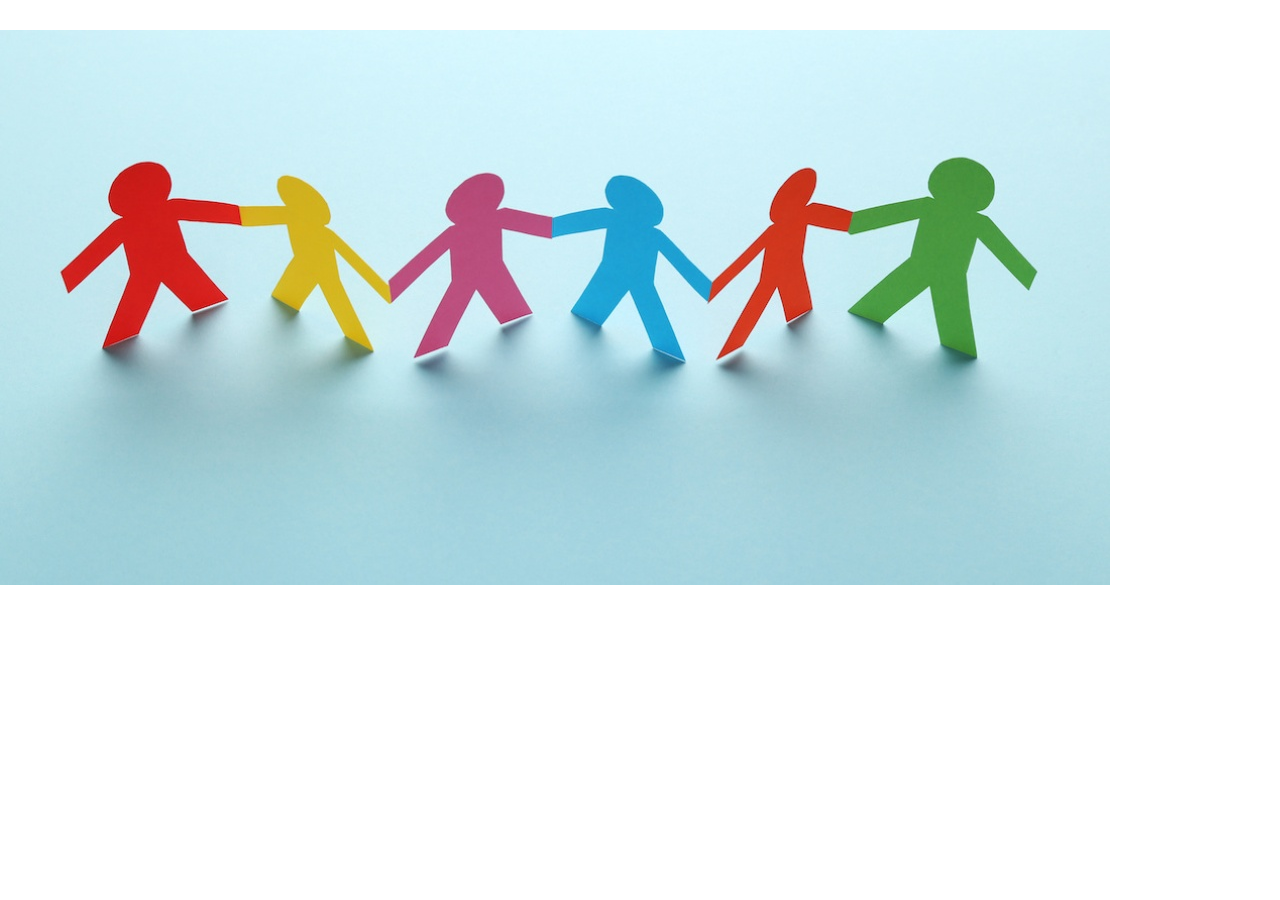
<file: index.html>
<!DOCTYPE html>
<html lang="fr">
  <head>
    <meta charset="utf-8">
    <link href="styles/style.css" rel="stylesheet">
    <title>Ma  page  de test</title>
    <meta name="viewport" content="width=device-width, initial-scale=1.0">
  </head>
  <body >
    <div class="grandpartie">
      <div class="partie1">
        <img src="images/group.jpg" alt="Paris" >
      </div>
  
      <div class="partie2">
        <div class="titre">
          <p> What they say about us</p>
        </div>
        <div class="threecards">
          <!--card1-->
          <div class="body0">
            <div class="boxgen2">
              <div class="boxspeci">
                <div class="circles">
                  <div class="circle circle"></div>
                  <div class="circle circle1"></div>
                  <div class="circle circle2"></div>
                </div>
              </div>
            </div>
            <div class="box">
              <h2>
                Well organized and layered 
              </h2>
              <p> 
                Element are intuitively organized and well named, so you can quickly customize your design.
              </p>
              <ul >
                <li><a href="#">know more</a></li>
                <li><a href="#">know more</a></li>
                <li><a href="#">know more</a></li>
              </ul>
            </div>
    
          </div>
          
          <!--card2-->
          
          <div class="body0">
            <div class="boxgen2">
              <div class="boxspeci">
                <div class="circles">
                  <div class="circle circle"></div>
                  <div class="circle circle1"></div>
                  <div class="circle circle2"></div>
                </div>
              </div>
            </div>
            <div class="box">
              <h2>
                Well organized and layered 
              </h2>
              <p> 
                Element are intuitively organized and well named, so you can quickly customize your design.
              </p>
              <ul >
                <li><a href="#">know more</a></li>
                <li><a href="#">know more</a></li>
                <li><a href="#">know more</a></li>
              </ul>
            </div>
    
          </div>
          <!--card3-->
          <div class="body0">
            <div class="boxgen2">
              <div class="boxspeci">
                <div class="circles">
                  <div class="circle circle"></div>
                  <div class="circle circle1"></div>
                  <div class="circle circle2"></div>
                </div>
              </div>
            </div>
            <div class="box">
              <h2>
                Well organized and layered 
              </h2>
              <p> 
                Element are intuitively organized and well named, so you can quickly customize your design.
              </p>
              <ul >
                <li><a href="#">know more</a></li>
                <li><a href="#">know more</a></li>
                <li><a href="#">know more</a></li>
              </ul>
            </div>
    
          </div>
          
        </div>
  
      </div>

    </div>
    
    
    
  </body>
</html>
</file>
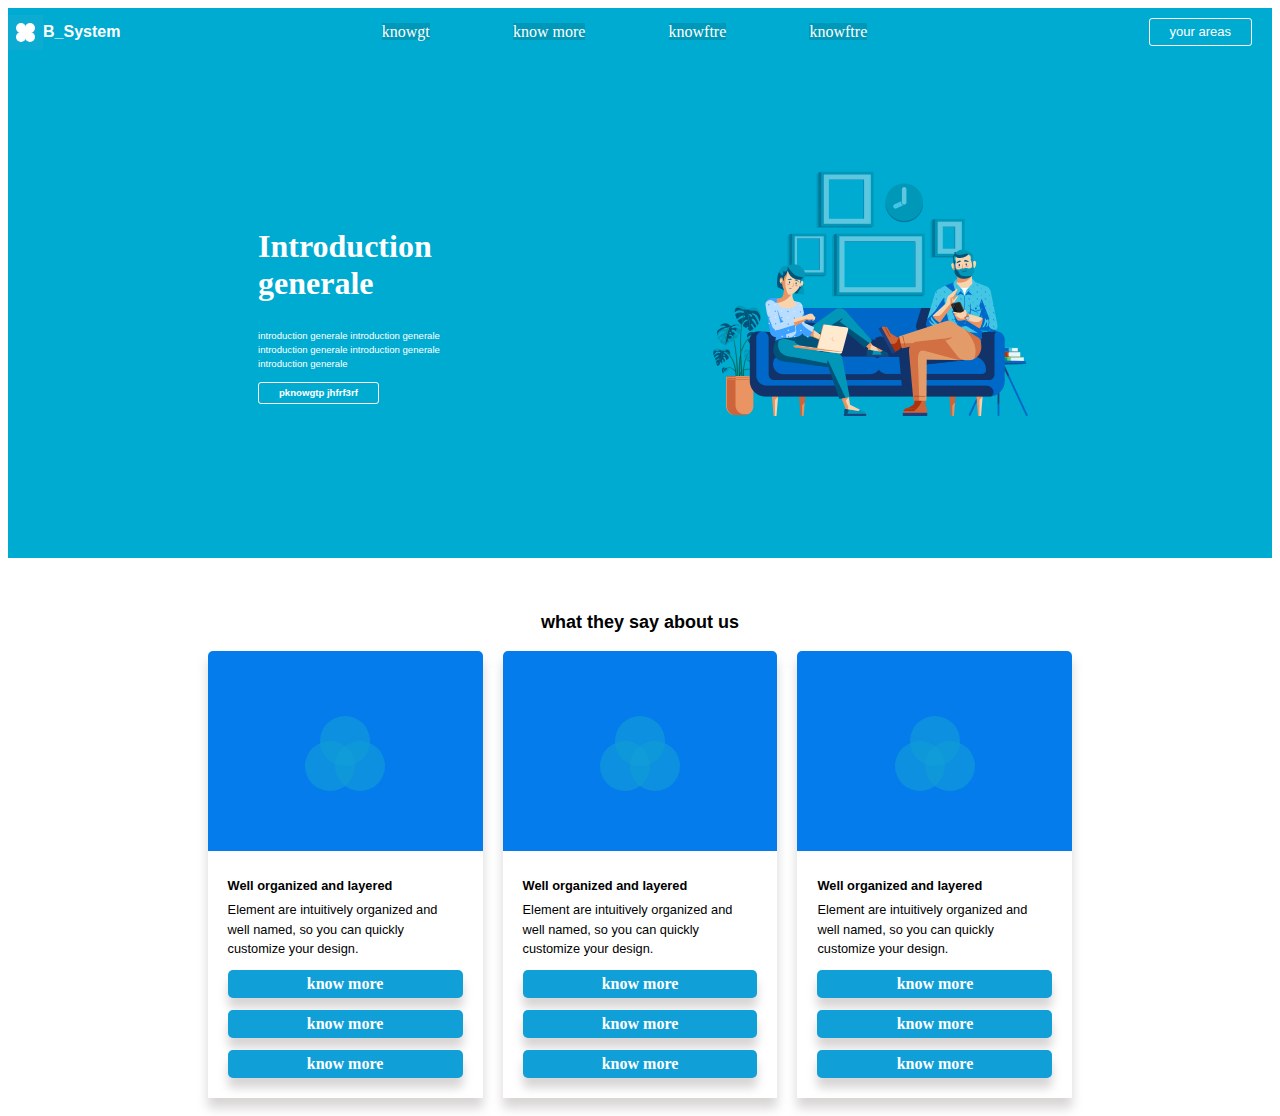
<file: projet avec 3 card/index.html>
<!DOCTYPE html>
<html>
  <head>
    <meta charset="utf-8">
    <link href="styles/style.css" rel="stylesheet">
    <title>Ma  page  de test</title>
    
  </head>
  <body>
    <div class="head">
      <div class="partiegauchemenu">
        <div class="logo">
          <svg width="35" height="35" >
            <rect x="0" y="0" width="100%" height="100%" fill="#abd1"/>
            <circle r="5" cx="22" cy="13" fill="#FFF"/>
            <circle r="5" cx="22" cy="22" fill="#FFF"/>
            <circle r="5" cx="13" cy="13" fill="#FFF"/>
            <circle r="5" cx="13" cy="22" fill="#FFF"/>
            <circle r="5" cx="17.5" cy="17.5" fill="#FFF"/>
          </svg>
          <div class="titrelogo">
            <p>B_System</p>
          </div>
        </div>
      </div>
      <div class="menu">
        <ul >
          <li><a href="#">knowgt</a></li>
          <li><a href="#">know more</a></li>
          <li><a href="#">knowftre</a></li>
          <li><a href="#">knowftre</a></li>
        </ul>
      </div>
      <div class="partiedroitmenu">
        <div>
          <div class="bouton">
            <p>
              your areas
            </p>
          </div>
        </div>
      </div>
    </div>
    <div class="partiegenerale">
      <div class="partiesuprieur">
        
        <div class="partietext">
          <h1> Introduction generale</h1>
          <p> introduction generale introduction generale 
            introduction generale introduction generale 
            introduction generale 
          </p>
          <div class="bouton">
            <p>
              pknowgtp jhfrf3rf
            </p>
          </div>
        </div>
        <div class="partieimage">
          <img src="images/Sans titre.png"> </img>
        </div>
      </div>
      <div class="partieinferieur">
        
        <div class="titreA">
           <p>what they say about us</p>
        </div>
        
        <div class="cartesgenerale">
          <div class="cartes">
            <!-- carteUn-->
            <div class="body0">
              <div class="boxgen2">
                <div class="boxspeci">
                  <div class="circles">
                    <div class="circle circle"></div>
                    <div class="circle circle1"></div>
                    <div class="circle circle2"></div>
                  </div>
                </div>
              </div>
              <div class="box">
                <h2>
                  Well organized and layered 
                </h2>
                <p> 
                  Element are intuitively organized and well named, so you can quickly customize your design.
                </p>
                <ul >
                  <li><a href="#">know more</a></li>
                  <li><a href="#">know more</a></li>
                  <li><a href="#">know more</a></li>
                </ul>
              </div>
      
            </div>
            <!-- carteDeux-->
            <div class="body0">
              <div class="boxgen2">
                <div class="boxspeci">
                  <div class="circles">
                    <div class="circle circle"></div>
                    <div class="circle circle1"></div>
                    <div class="circle circle2"></div>
                  </div>
                </div>
              </div>
              <div class="box">
                <h2>
                  Well organized and layered 
                </h2>
                <p> 
                  Element are intuitively organized and well named, so you can quickly customize your design.
                </p>
                <ul >
                  <li><a href="#">know more</a></li>
                  <li><a href="#">know more</a></li>
                  <li><a href="#">know more</a></li>
                </ul>
              </div>
      
            </div>
            <!-- carteTrois-->
            <div class="body0">
              <div class="boxgen2">
                <div class="boxspeci">
                  <div class="circles">
                    <div class="circle circle"></div>
                    <div class="circle circle1"></div>
                    <div class="circle circle2"></div>
                  </div>
                </div>
              </div>
              <div class="box">
                <h2>
                  Well organized and layered 
                </h2>
                <p> 
                  Element are intuitively organized and well named, so you can quickly customize your design.
                </p>
                <ul >
                  <li><a href="#">know more</a></li>
                  <li><a href="#">know more</a></li>
                  <li><a href="#">know more</a></li>
                </ul>
              </div>
      
            </div>
          </div>
        </div>
      </div>
    </div>
  </body>
</html>
</file>
<file: styles/style.css>
* {
  box-sizing: border-box ;
}
body{
 margin: 0;
 padding: 0;
 background-color:white;
 width: 100%;
}
.p, h2, .ul{
  margin-top: 5px;
  margin-bottom: 5px;
  padding: 0;
  text-align: left;
  font-size: 1rem;
  font-style:unset;
  font-family: Helvetica, Arial, sans-serif;
  line-height: 1.5;
}
.h2{
  font-size:1.1rem;
  font-weight: bold;
  margin: 5px;
  margin-left: 0px;
}
.grandpartie{
  display: flex;
  width: 100%;
  padding: 0;
  margin: 0;
}
.partie1 {
  width: 100%;
  margin: 30px 0;
  
}
.partie2{
  margin: 0;
  padding: 0;
  width: 100%;
}
.titre{
  margin: 20px;
  text-align: center;
}
.threecards{
  margin: 0 200px;
  width: 70%;
  display: flex;
  align-items: center;
  justify-content: space-around;
}
.threecards .body0{
  margin: 10px;
  box-shadow: 0 10px 10px rgba(158, 149, 149, 0.4);
}

/*********************************card*********************************/
.boxspeci {
  background-color: rgb(5, 124, 235);
  border-radius: 5px 5px 0px 0px;
  height: 200px;
  width: 100%;
  display: flex;
  justify-content: center;
  align-items: center;
}
.circles {
  position: relative;
  height: 20px;
  width: 20px;
}
.circle {
  background-color: rgba(26, 228, 124, 0.5);
  background-blend-mode: screen ;
  position: absolute;
  border-radius: 50%;
  height: 50px;
  width: 50px;
  left: 0px;
  top: -10px;
}
.circle1 {
  left: 19px;
  top: 20px;
}
.circle2 {
  left: -19px;
  top: 20px;
}
/*******************************titre , paragraphe et liste de la carte******************************/
.box{
  padding: 10px;
  margin: 10px;
}
ul{
  padding: 0px;
  margin: 0px;
  width: 100%;
}
li{
  list-style-type: none;
  display: block;
}
a {
  font-size: 1rem;
  font-weight: bold;
  color: white;
  text-decoration: none;
  justify-content: center;
  text-align: center;
  
  border-radius: 5px;
  background: rgb(17, 159, 215);
  box-shadow: 0 10px 10px rgba(158, 149, 149, 0.4);
  padding: 5px 80px;
  margin-top: 12px;
  display: block;
}  









































/**********************responsive*****************/
/*@media only screen and (min-width: 600px) {
  h2, p{
    margin-left: 50px;
  }
  .boxgen2{
  margin: 30px  40px;
  margin-bottom: 0px;
  }
 ul{
  padding-left:50px ;
 }
  li{ display: inline;
    margin-right: 4px;}
  a {
    display: inline-block;
    padding: 10px 25px;
    width: 150px;
  }
}
@media screen and (max-width: 359px) {
  .box, .boxgen2 {
    display: none;
  }
}*/


































/*.box{
  width: 360px;
  height: 520px;
  position: absolute;
  margin: 13px ;
  padding: 20px;
  background: white;
  display: grid;
  grid-template:repeat(4, 130px)/repeat(3, 120px) ;
  
}

image{
  grid-area:1/1/2/3 ;
  background-image: url(images/fraise.jpeg);
  background-size: cover;
  background-position: 50% 50%;
  
  
} 
.continue{
  grid-area: 3/1/4/3;

}


.h2  {
  
  text-align: left;
  line-height: 3em;
  font-size: 1.5em ;
  font-style: black;
  font-weight: 700;    
}

.p{
  
  
  line-height: 1.4;
  font-size: 1em;    
    
}

a {
  margin-left: 10px;
  margin-top: 20px;
  margin-right: 0.1%;
  outline: none;
  text-decoration: none;
  line-height: 3;
  text-align: center;
  color: white;
  font-style: bold;
  
  width: 9em;
  border-radius: 0.2em;
  background: rgb(17, 159, 215);
  
}  











































/*
.box{
  height: 35vw ;
  width: 97vw;
  margin: 0.5vw;
  border-radius: 0.5em ;
  padding: 1%;
  background-color: rgb(5, 124, 235);
  display: flex;
  justify-content: center;
  align-items: center;
}  
.continer {
  
  height: 70% ;
  width: 100%;
  display: flex;
  justify-content: center;
  align-items: center;
}

.circles {
  position: relative;
  height: 20rem;
  width: 20rem;
}

.circle {
  background-color: rgba(233, 13, 13, 0.5);
  position: absolute;
  border-radius: 50%;
  height: 50px;
  width: 50px;
}

.circle1 {
  left: 15px;
  top: 15px;
}

.circle2 {
  left: -15px;
  top: 15px;
}
</file>
<file: projet avec 3 card/styles/style.css>
*{
    box-sizing: border-box ;
    
}
p, h2, .ul{
    margin-top: 5px;
    margin-bottom: 5px;
    padding: 0;
    text-align: left;
    font-size: 0.8rem;
    font-style:normal;
    font-family: Helvetica, Arial, sans-serif;
    line-height: 1.5;
}
h1{
    color: white;
}
.head{
    width: 100%;
    height: 50px;
    display: flex;
    flex-flow: row wrap;
    justify-content: space-between;
    align-content: center;
    background-color: #00abd1;
    align-content: flex-start;
    align-items: center;
}
/*************************** gauche menu*****************************/
.logo{
    display: flex;
}
.titrelogo p{
    color: white;
    font-weight: bolder;
    font-size:medium;
}
/*******************************************************/
/************************menu***************************/
.menu{
    width: 45%;
    display: flex;
}
.menu ul {
    padding: 0;
    margin: 0;
    width: 100%;
    display: flex;
}
  
.menu li {
    display: inline;
    flex-grow: 1;
    text-align: center;
    
}
.menu a {
    outline: none;
    text-decoration: none;
    display:inline;
    width: 19.5%;
    line-height: 3;
    color: white;
    justify-content: center;
    background-color: #00abd1;
}
.menu li:last-child a {
    margin-right: 0;
}
  
.menu a:link,  a:focus {
    background: #0098b8;

}

.menu li:hover {
    background: #0098b8;
}
.menu a:hover {
    background: #0098b8;
}
/*******************************************************/
/**************************droit menu************************/
.partiedroitmenu .bouton p{
    border-radius: 3px;
    outline: none;
    text-decoration: none;
    border: white solid 1px;
    font-size:small;
    font-weight:normal;
    color: white;
    margin:7px 20px ;
    

}
/**************************************************/
/********************partie superieur************************/
.partiesuprieur{
    background-color: #00abd1;
    
    width: 100%;
    height: 500px;
    display: flex;
    flex-flow: row wrap;
    justify-content: center;
    align-content: center;
    justify-content: space-evenly;
  
}
.partiesuprieur p{
    color: white;
}
.partietext{
    width: 200px;
    display: flex;
    flex-flow: row wrap;
    justify-content: flex-start;
    align-content: center;
    margin: 30px;
}
.bouton p{
    border-radius: 3px;
    outline: none;
    text-decoration: none;
    border: white solid 1px;
    font-size: 1rem;
    font-weight: bold;
    color: white;
    padding: 3px 20px;

}
.partietext p{
    font-size: 0.6rem;
}
/******************partie inferieur***********************/
.partieinferieur{
    background-color: white;
    width: 100%;
    height: 550px;
    align-content: center;
    display: flex;
    flex-direction: column;
    justify-content: flex-end;
    align-content: centre;
    flex-flow: column ;

}
.partieinferieur .titreA p{
    text-align: center;
    font-weight: bolder;
    font-size: large;
}
.cartesgenerale{
    display: flex;
    justify-content: center;
}
.cartes{
    width: 70%;
    display: flex;
    justify-content: center;
    align-content: center;
    flex-flow: row ;
    align-items: center;

}
/*********************************carte*********************************/
.body0{
    margin: 10px;
    box-shadow: 0 10px 10px rgba(158, 149, 149, 0.4);
}
.boxspeci {
    background-color: rgb(5, 124, 235);
    border-radius: 5px 5px 0px 0px;
    height: 200px;
    width: 100%;
    display: flex;
    justify-content: center;
    align-items: center;
}
.circles {
    position: relative;
    height: 20px;
    width: 20px;
}
.circle {
    background-color: rgba(17, 159, 215, 0.6);
    background-blend-mode: screen ;
    position: absolute;
    border-radius: 50%;
    height: 50px;
    width: 50px;
    left: -15px;
    top: -25px;
}
.circle1 {
    left: 0px;
    top: 0;
}
.circle2 {
    left: -30px;
    top: 0;
}
/*******************************titre , paragraphe et liste de la carte******************************/
.box{
    padding: 10px;
    margin: 10px;
}
.box ul{
    padding: 0px;
    margin: 0px;
    width: 100%;
}
.box li{
    list-style-type: none;
    display: block;
}
.box a {
    font-size: 1rem;
    font-weight: bold;
    color: white;
    text-decoration: none;
    justify-content: center;
    text-align: center;
    
    border-radius: 5px;
    background: rgb(17, 159, 215);
    box-shadow: 0 10px 10px rgba(158, 149, 149, 0.4);
    padding: 5px 0;
    margin-top: 12px;
    display: block;
}
</file>
